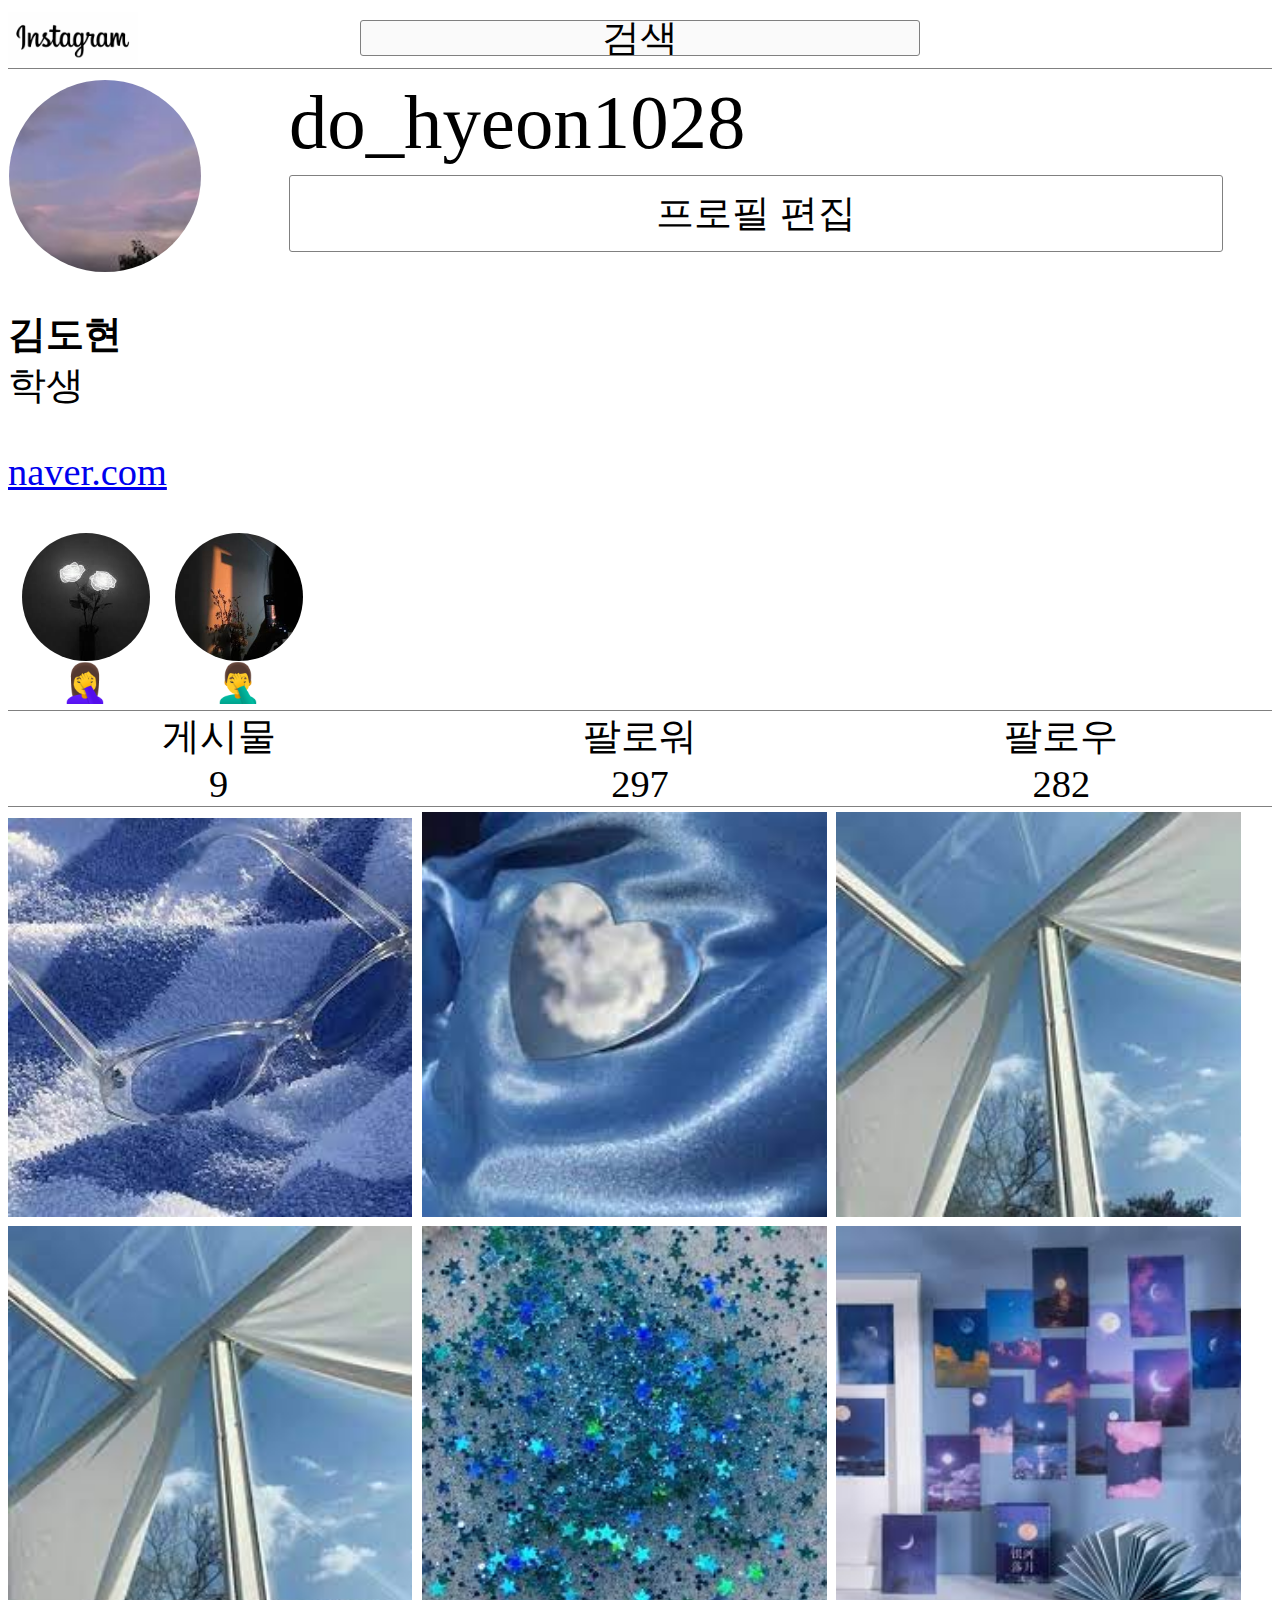
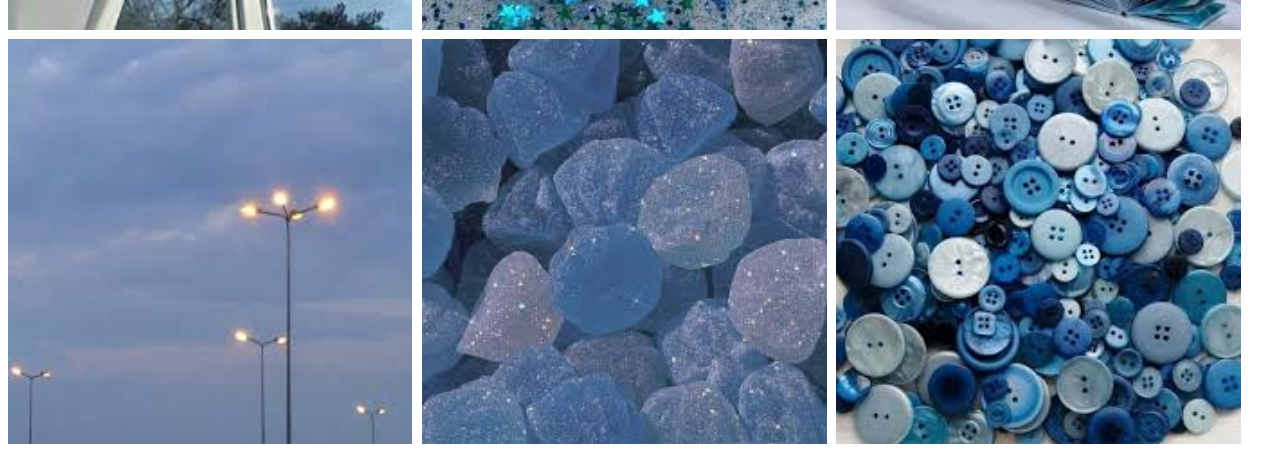
<file: index.html>
<html>
    <head>
        <link href="style.css" rel="stylesheet">
    </head>
    <body>
        <div id="top">
            <div class="instagram">
                <img src="[data-uri]" width="130px">
            </div>
            <input value="검색">
            <div></div>
        </div>
        <div id="profile">
            <div id="profile_pic">
                <img src="[data-uri]"width="50px" class="circle">
            </div>
            <div id="profile_info">
                <div id="id">do_hyeon1028</div>
                <button>프로필 편집</button>
            </div>
        </div>
        <div>
        <p>
            <strong>
                김도현<br/>
            </strong>
            학생
        </p>
        <p>
            <a href="https://naver.com">
            naver.com
            </a>
        </p>
        </div>
        <div id="highlight_area">
            <div class="highlight">
                <div class="highlight_pic">
                    <img src="[data-uri]" height="35px" class="circle">
                </div>
                <div>
                    🤦‍♀️
                </div>
            </div>
            <div class="highlight">
                <div class="highlight_pic">
                    <img src="[data-uri]" height="35px"class="circle">
                </div>
                <div>
                    🤦‍♂️
                </div>
            </div>
            <div></div>
        </div>
        <div id="stat_bar">
            <div class="stat">
                게시물<br/>
                9
            </div>
            <div class="stat">
                팔로워<br/>
                297
            </div>
            <div class="stat">
                팔로우<br/>
                282
            </div>
        </div>
        <div>
            <div class="thumbnail">
                <img src="image/1.jpg" width="32%">
                <img src="image/2.jpg" width="32%">
                <img src="image/3.jpg" width="32%">
            </div>
            <div class="thumbnail">
                <img src="image/4.jpg" width="32%">
                <img src="image/5.jpg" width="32%">
                <img src="image/6.jpg" width="32%">
            </div>
            <div class="thumbnail">
                <img src="image/7.jpg" width="32%">
                <img src="image/8.jpg" width="32%">
                <img src="image/9.jpg" width="32%">
            </div>
        </div>
    </body>
</html>
</file>
<file: style.css>
body{
    font-size: 3vw;
}

#profile{
    margin-top: 10px;
}

.thumbnail{
    display:gird;
    grid-template: 1fr 1fr 1fr;
}

.thumbnail{
    width:100%;
}

#stat_bar{
    display:grid;
    grid-template-columns: 1fr 1fr 1fr;

    border-top: 1px solid gray;
    border-bottom: 1px solid gray;

    margin-bottom: 5px;
    margin-top: 5px;
}

.stat{
    text-align: center;
}

.circle{
    border: solid white 1px;
    border-radius: 50%;
    
    width: 100%;
    height: 100%;
    object-fit: cover;
}

#profile_pic{
    width: 15vw;
    height: 15vw;
}

.highlight_pic{
    width: 10vw;
    height: 10vw;

    margin-left: auto;
    margin-right: auto;
}

#highlight_area{
    display: grid;
    grid-template-columns: 12vw 12vw 1fr;
}

.highlight{
    text-align: center;
}

#profile{
    display: grid;
    grid-template-columns: 1fr 3.5fr;
}

#profile_info{
    display: grid;
    grid-template-rows: 1fr 1fr;
    height: 15vw;
}

#id{
    font-size: 6vw;
    font-weight: 100;
}


button{
    height: 80%;
    width: 95%;

    font-size: 3vw;
    background-color: white;
    border: solid gray 1px;
    border-radius: 3px;
}

#top{
    display: grid;
    grid-template-columns: 4fr 7fr 4fr;
    height: 60px;

    border-bottom: solid gray 0.1px;
    margin-bottom: 10px;
}

.instagram{
    text-align: left;
}

#top img{
    margin-left: auto;
    margin-right: auto;

    height: 100%;
    object-fit: contain;
}


#top input{
    height: 60%;
    width: 95%;

    margin-left: auto;
    margin-right: auto;
    margin-top: auto;
    margin-bottom: auto;

    text-align: center;
    background-color: rgb(250, 250, 250);

    border: solid gray 1px;
    border-radius: 3px;

    font-size: 3vw;
    font-weight: 100;
}
</file>
